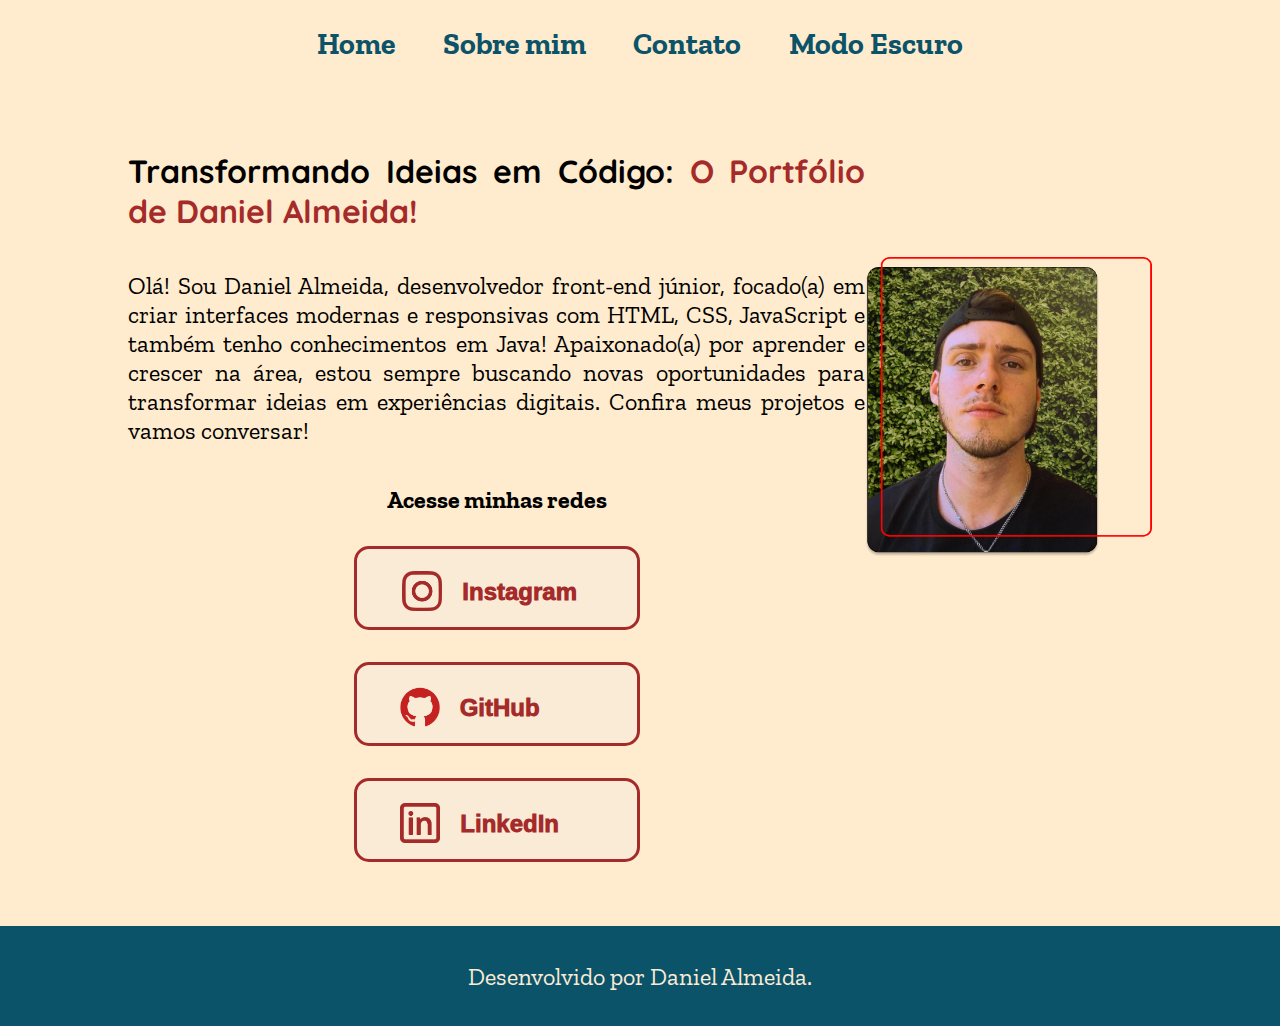
<file: index.html>
<!DOCTYPE html>
<html lang="pt-br">

<head>
    <meta charset="UTF-8">
    <meta http-equiv="X-UA-Compatible" content="IE-edge">
    <meta name="viewport" content="width=device-width, initial-scale=1.0">
    <link rel="stylesheet" href="/Style/style.css">
    <link rel="icon" href="iconPrincipal.png" type="/img/image/png">
    <link rel="preconnect" href="https://fonts.googleapis.com">
    <link rel="preconnect" href="https://fonts.gstatic.com" crossorigin>
    <link href="https://fonts.googleapis.com/css2?family=Bebas+Neue&family=Quicksand:wght@300..700&display=swap"
        rel="stylesheet">
    <title>Portfólio</title>
</head>

<body>
    <header>
        <nav id="links">
            <a class="text_decoration" href="index.html">Home</a>
            <a class="text_decoration" href="sobre.html">Sobre mim</a>
            <a class="text_decoration" href="contato.html">Contato</a>
            <a class="text_decoration" id="modoEscuro">Modo Escuro</a>
        </nav>
    </header>

    <main class="apresentacao">
        <section class="apresentacao_conteudo">
            <h1 class="titulo">Transformando Ideias em Código:<strong id="negrito"> O Portfólio de Daniel
                    Almeida!</strong></h1>
            <p>Olá! Sou Daniel Almeida, desenvolvedor front-end júnior, focado(a) em criar interfaces modernas e
                responsivas com HTML, CSS, JavaScript e também tenho conhecimentos em Java!
                Apaixonado(a) por aprender e crescer na área, estou sempre buscando novas oportunidades para transformar
                ideias em experiências digitais. Confira meus projetos e vamos conversar!</p>

            <img src="/img/mobile.png" alt="Foto de Daniel Almeida" id="profileMobile">

            <div class="botoes">
                <h2>Acesse minhas redes</h2>
                <a class="botao-click" href="https://www.instagram.com/daniel_almeidasc/"><img id="insta"
                        src="/img/instagram.png" alt="icone Instagram">Instagram </a>
                <a class="botao-click" href="https://github.com/DanielAlmeidaSC"><img id="gitImage"
                        src="/img/github.png" alt="">GitHub</a>
                <a class="botao-click"
                    href="https://www.linkedin.com/in/daniel-expedito-ribeiro-de-almeida-75281420a/"><img id="linkedIn"
                        src="/img/2.png" alt="LinkedIn">LinkedIn</a>
            </div>
        </section>
        <img src="/img/Daniel.png" alt="Foto de Daniel Almeida" id="profile">
    </main>

    <footer id="rodape">
        <p class="textoRodape">Desenvolvido por Daniel Almeida.</p>
    </footer>
    <script src="app.js"></script>
</body>

</html>
</file>
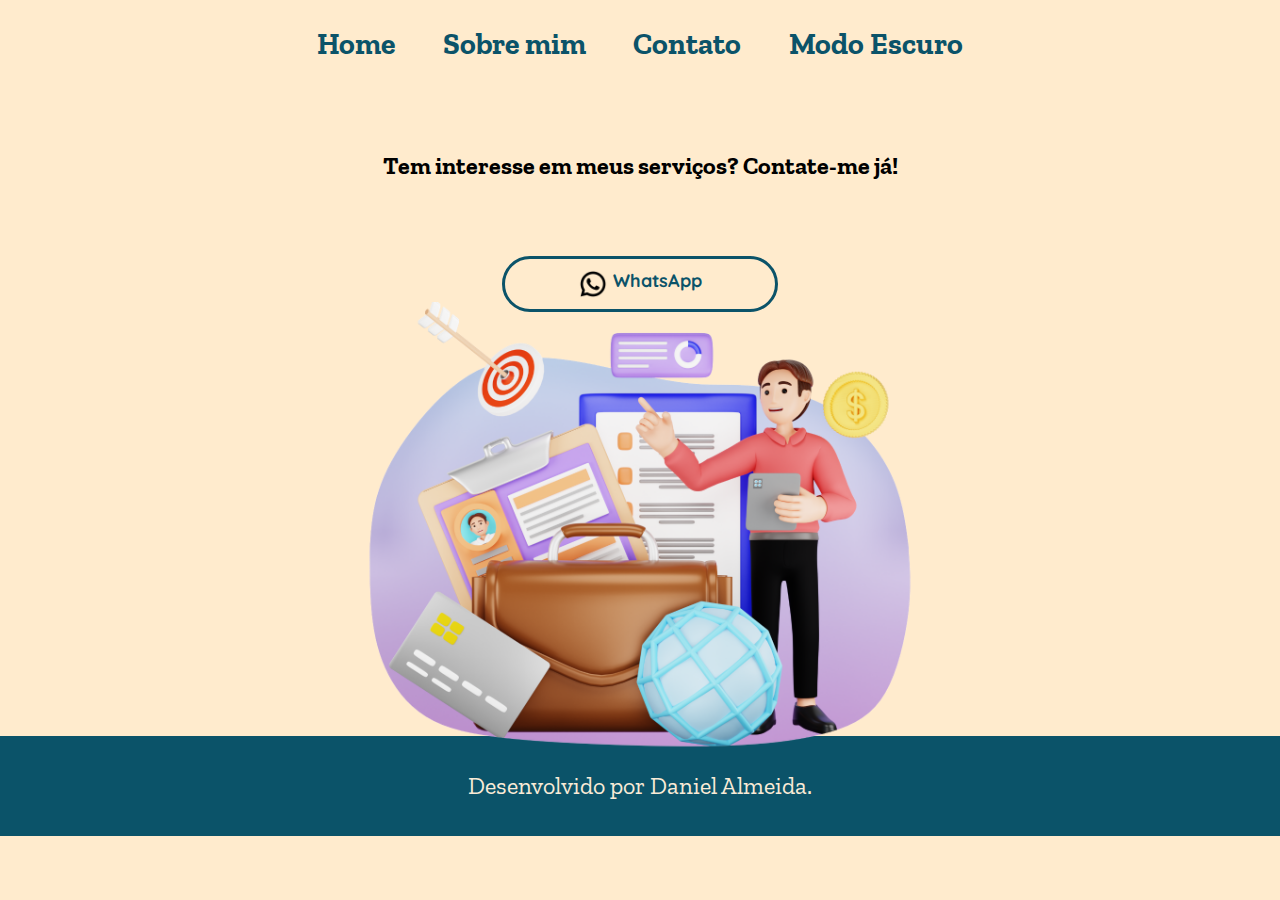
<file: contato.html>
<!DOCTYPE html>
<html lang="pt">
<head>
    <meta charset="UTF-8">
    <meta name="viewport" content="width=device-width, initial-scale=1.0">
    <title>Contato</title>
    <link rel="stylesheet" href="/Style/style2.css">
    <link rel="icon" href="/img/icon.png" type="image/png">
</head>
<body>
     <header>
            <nav id="links">
                <a class="text_decoration" href="index.html">Home</a>
                <a class="text_decoration" href="sobre.html">Sobre mim</a>
                <a class="text_decoration" href="contato.html">Contato</a>
                <a class="text_decoration " id="modoEscuro">Modo Escuro</a>
            </nav>
        </header>

    <main>
        <p class="titulo_redes">Tem interesse em meus serviços? Contate-me já!</p>
        <div class="botoes_redes">
            <div class="botoes_contato1">
                <img class="image_icon" src="/img/whats.png" alt="icone do WhatsApp">
                <a class="text_redes" href="https://api.whatsapp.com/send?phone=5549999775860&text=Ol%C3%A1,%20Daniel%20Almeida!%20Gostaria%20de%20saber%20mais%20sobre%20seus%20servi%C3%A7os%20e%20sua%20disponibilidade%20de%20hor%C3%A1rios%20para%20realizarmos%20uma%20reuni%C3%A3o!!%F0%9F%98%83" id="buttonWhats">WhatsApp</a>
            </div>
            <img src="img/iconPrincipal.png" alt="me" class="foto_contato">
        </div>
    </main>

    <footer class="rodape">
        <p class="textoRodape">Desenvolvido por Daniel Almeida.</p>
    </footer>

    <script src="app.js"></script>
</body>
</html>
</file>
<file: Style/style.css>
@import url('https://fonts.googleapis.com/css2?family=Bebas+Neue&family=Quicksand:wght@300..700&family=Zilla+Slab:ital,wght@0,300;0,400;0,500;0,600;0,700;1,300;1,400;1,500;1,600;1,700&display=swap');

    *{
        margin: 0;
        padding: 0;
    }


    .apresentacao{
        padding: 5% 10%;
        display: flex;
        align-items: center;
        justify-content: space-between;
    }


    body{
        height: 100%;
        background-color: blanchedalmond;
        box-sizing: border-box;
    }

    header{
        text-align: center;
        justify-content: center;
        padding: 2%;
        font-size: 1.87rem;
    }


    .text_decoration{
        color: #0b5369;
        text-decoration: none;
        margin: 20px;
        font-family: "Zilla Slab", serif;
        font-weight: bold;
        cursor: pointer;
    }
    
    #negrito{
        color: brown;
    }

    h1{
        font-size: 2rem; 
        font-family: "Quicksand", sans-serif;
    }


    .apresentacao_conteudo{
        display: flex;
        width: 800px;
        text-align: justify;
        flex-direction: column;
        gap: 40px
    }

    p{
        font-family: "Zilla Slab", serif;
        font-size: 1.5rem;
    }

    .botoes{
        text-align: center;
        
        display: flex;
        flex-direction: column;
        justify-content: space-between;
        gap: 32px;
        align-items: center;
        font-family: "Zilla Slab", serif;
    }

    .botao-click{
        padding: 21.5px 0;
        width: 280px;
        border-radius: 15px;
        text-align: center;
        text-indent: 20%;
        text-decoration: none;
        font-weight: 1000;
        border: 3px solid #a52a2a;
        background-color: antiquewhite;
        font-size: 1.5rem;
        font-family: 'Montserrat', sans-serif;
        color :brown;
    }
    

    #profileMobile{
        display: none;
    }
    
    #profile{
        align-self: center;
        display: flex;
        margin-top: -200px;
        height: 300px;
    }

    #insta{
        height: 40px;
        margin-bottom: -11px;
        margin-left: -70px;
        margin-right: 20px;
    }
    #linkedIn{
        height: 40px;
        margin-bottom: -11px;
        margin-left: -90px;
        margin-right: 20px;
    }
    #gitImage{
        height: 40px;
        margin-bottom: -11px;
        margin-left: -110px;
        margin-right: 20px;
    }

    #botao1:hover{
        background-color: brown;
        color: aliceblue;
        box-shadow: 2px 2px 50px brown;
    }

    #botao2:hover{ /*Vai mudar a cor de fundo*/
        background-color: brown;
        color: aliceblue;
        box-shadow: 2px 2px 50px brown;
    }

    #rodape{
        text-align: center;
        display: flex;
        justify-content: center;
        background-color: #0b5369;
        height: 100px;
        bottom: 0%;
        width: 100%;
    }

    .textoRodape{
        display: flex;
        align-items: center;
        color: antiquewhite;
    }

    .text_redes{
        text-decoration: none;
        font-weight: bold;
        color: #0b5369;
        font-size: large;
        text-align: center;
        justify-content: center;
    }


    .botoes_contato1{
       cursor: pointer;
       width: 250px;
       margin: auto;
       margin-bottom: 60px;
       border-radius: 50px;
       border: #0b5369 solid;
       display: flex;
       text-align: center;
       justify-content: center;
       padding: 10px;
       height: 30px;
       gap: 5px;
       font-family: "Quicksand", sans-serif;
                
    }

    
    .image_icon{
        height: 30px;
        align-items: center;
        justify-content: center;
    }

    .botoes_redes{
        padding: 8.9%;
    }
    
    .titulo_redes{
        text-align: center;
        font-weight: bold;
        margin-top: 5%;
        margin-bottom: -3%;
    }
    @media screen and (max-width: 1200px ){
        header{
            text-align: center;
            margin-top: 20px;
            flex-direction: row;
            font-size: 1.37rem;
        }
        
        .apresentacao{
            flex-direction: column;
        }
        h1{
            margin-top: 20px;
            font-size: 1.25rem;
        }
        
        .apresentacao_conteudo{
            display: flex;
            width: 300px;
            flex-direction: column;
        }

        p{
            width: 300;
            text-align: justify;
            font-family: "Zilla Slab", serif;
            font-size: 1rem;
        }
        #botao1{
            font-size: 1.25rem;
            width: 200px;
            text-indent: 40%;
        }
        
        #botao2{
            font-size: 1.25rem;
            width: 200px;
            text-indent: 40%;
        }

        #profileMobile{
            display: block; /*EXIBE PARA MOBILE*/
            margin-top: 12px;
            border-radius: 100%;
            width: 150px;
            justify-content: space-between;
            align-self: center;
        }

        #profile{
            display: none;
        }

        #insta{
            height: 30px;
            justify-content: center;
            margin-right: 10px;    
            margin-left: -80px;
        }
        
        #gitImage{
            height: 40px;
            justify-content: center;
            margin-right: 10px;        
        }

        #linkedIn{
            height: 40px;
            justify-content: center;
            margin-right: 10px;        
        }

        footer{
            margin-top: 100px;
        }
        
    }
</file>
<file: Style/style2.css>
@import url('https://fonts.googleapis.com/css2?family=Bebas+Neue&family=Quicksand:wght@300..700&family=Zilla+Slab:ital,wght@0,300;0,400;0,500;0,600;0,700;1,300;1,400;1,500;1,600;1,700&display=swap');

*{
    margin: 0;
    padding: 0;
}


body{
    height: 100%;
    background-color: blanchedalmond;
    box-sizing: border-box;
}

header{
    text-align: center;
    justify-content: center;
    padding: 2%;
    font-size: 1.87rem;
}


.text_decoration{
    color: #0b5369;
    text-decoration: none;
    margin: 1.25rem;
    font-family: "Zilla Slab", serif;
    font-weight: bold;
    cursor: pointer;
}

.negrito{
    color: brown;
}

h1{
    font-size: 2rem; 
    font-family: "Quicksand", sans-serif;
}

p{
    font-family: "Zilla Slab", serif;
    font-size: 1.5rem;
}


.rodape{
    text-align: center;
    display: flex;
    justify-content: center;
    background-color: #0b5369;
    height: 100px;
    width: 100%;
    bottom: 0%;
}

.textoRodape{
    display: flex;
    align-items: center;
    color: antiquewhite;
}

.text_redes{
    text-decoration: none;
    font-weight: bold;
    color: #0b5369;
    font-size: large;
    text-align: center;
    justify-content: center;
}


.botoes_contato1{
   cursor: pointer;
   width: 250px;
   margin: auto;
   margin-bottom: 60px;
   border-radius: 50px;
   border: #0b5369 solid;
   display: flex;
   text-align: center;
   justify-content: center;
   padding: 10px;
   height: 30px;
   gap: 5px;
   font-family: "Quicksand", sans-serif;
            
}


.image_icon{
    height: 30px;
    align-items: center;
    justify-content: center;
}

.botoes_redes{
    padding: 8.9%;
}

.titulo_redes{
    text-align: center;
    font-weight: bold;
    margin-top: 5%;
    margin-bottom: -3%;
}

.foto_contato{
    justify-self: center;    
    height: 500px;
    display: flex;
    margin-top: -70px;
    margin-bottom: -180px;
    cursor: pointer;
}


@media screen  and (max-width: 1200px ){
    header{
        text-align: center;
        margin-top: 20px;
        flex-direction: row;
        font-size: 22px;
    }
    
h1{
    font-size: 50px;
    font-weight: bold;
    color:#095169;
    font-family: "Quicksand", sans-serif;
}

p{
    font-family: "Zilla Slab", serif;
    font-size: 16px;
    font-weight: 500;
    text-align: inherit;
}
.foto_contato{
    justify-self: center;    
    height: 200px;
    display: flex;
    margin-top: 50px;
    margin-bottom: 10%;
    cursor: pointer;
}

main{
    padding: 10%;
}
}
</file>
